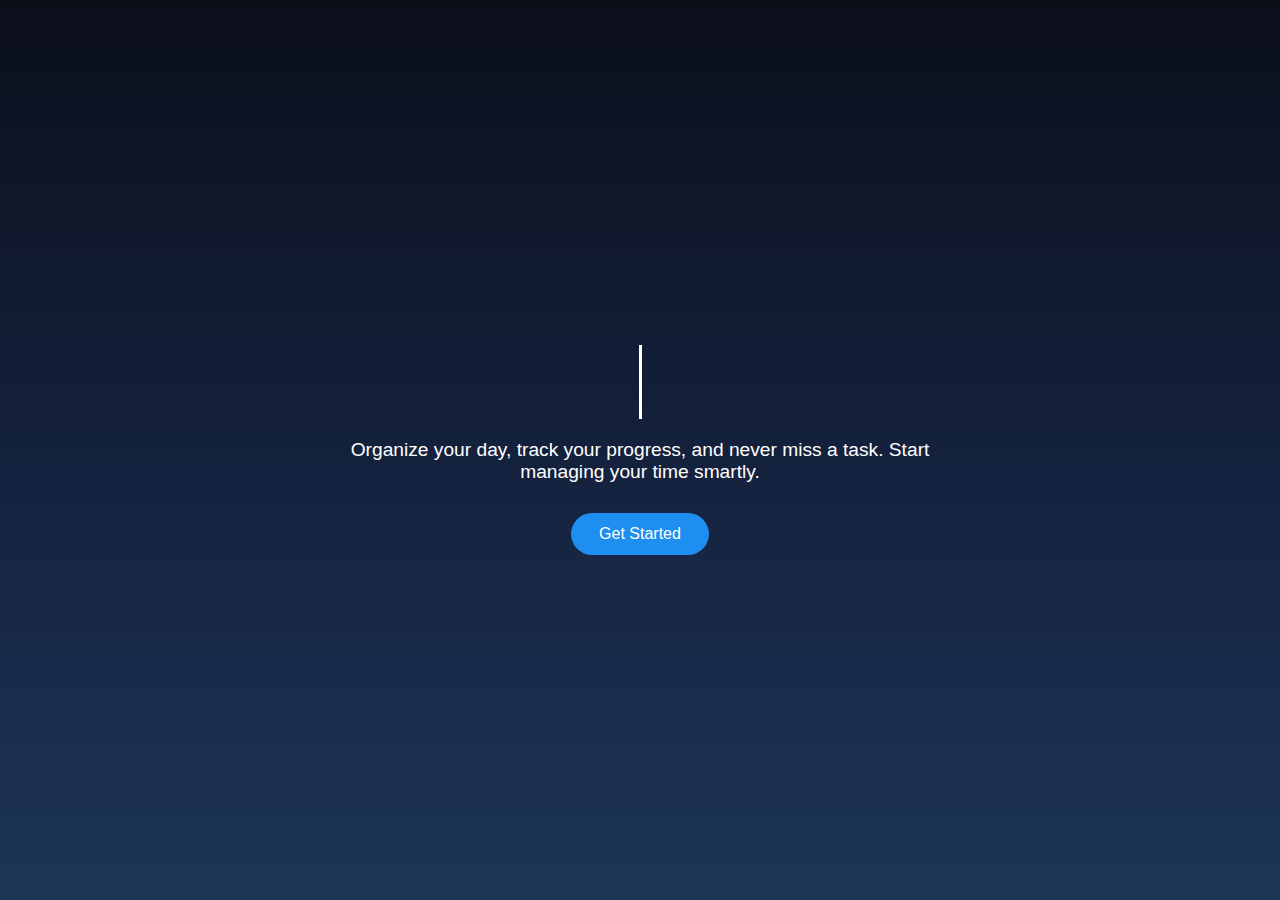
<file: index.html>
<!DOCTYPE html>
<html lang="en">

<head>
    <meta charset="UTF-8">
    <meta name="viewport" content="width=device-width, initial-scale=1.0">
    <title>Document</title>
    <style>
        * {
            margin: 0;
            padding: 0;
            box-sizing: border-box; 
            
        }

        body {
            height: 100vh;
            background: linear-gradient(180deg, #0b0f1a, #14213d, #1d3557);
            color: white;
            font-family: 'Segoe UI', sans-serif;
            display: flex;
            flex-direction: column;
            justify-content: center;
            align-items: center;
            text-align: center;
            padding: 20px;
        }

        h1 {
            font-size: 4rem;
            white-space: nowrap;
            overflow: hidden;
            border-right: 3px solid white;
            width: 0;
            animation: typing 3s steps(30, end) forwards, blink 0.7s step-end infinite;
        }

        @keyframes typing {
            from {
                width: 0;
            }

            to {
                width: 100%;
            }
        }

        @keyframes blink {

            from,
            to {
                border-color: transparent;
            }

            50% {
                border-color: white;
            }
        }

        h1.done-typing {
            animation: none;
            border-right: none;
            width: fit-content;
        }

        p {
            font-size: 1.2rem;
            margin-top: 20px;
            max-width: 600px;
        }

        button {
            margin-top: 30px;
            padding: 12px 28px;
            background-color: #1f8ef1;
            color: white;
            border: none;
            border-radius: 25px;
            font-size: 1rem;
            cursor: pointer;
            transition: background-color 0.6s ease;
           
        }

        button:hover {
            background-color: #0d6efd;
            transform: scale(1.02);
            
        }

        
        @media (max-width: 600px) {
            h1 {
                font-size: 1.8rem;
            }

            p {
                font-size: 1rem;
            }

            button {
                padding: 10px 20px;
                font-size: 0.9rem;
            }
        }
    </style>
</head>

<body>
    <h1 id="title">Welcome to Your To-Do Buddy</h1>
    <p>Organize your day, track your progress, and never miss a task. Start managing your time smartly.</p>
    <button onclick="window.location.href='todo.html'">Get Started</button>
    <script>
        setTimeout(() => {
            const title = document.getElementById("title");
            title.classList.add("done-typing");
            title.style.animation = 'none';
        }, 3000); 
    </script>


</body>

</html>
</file>
